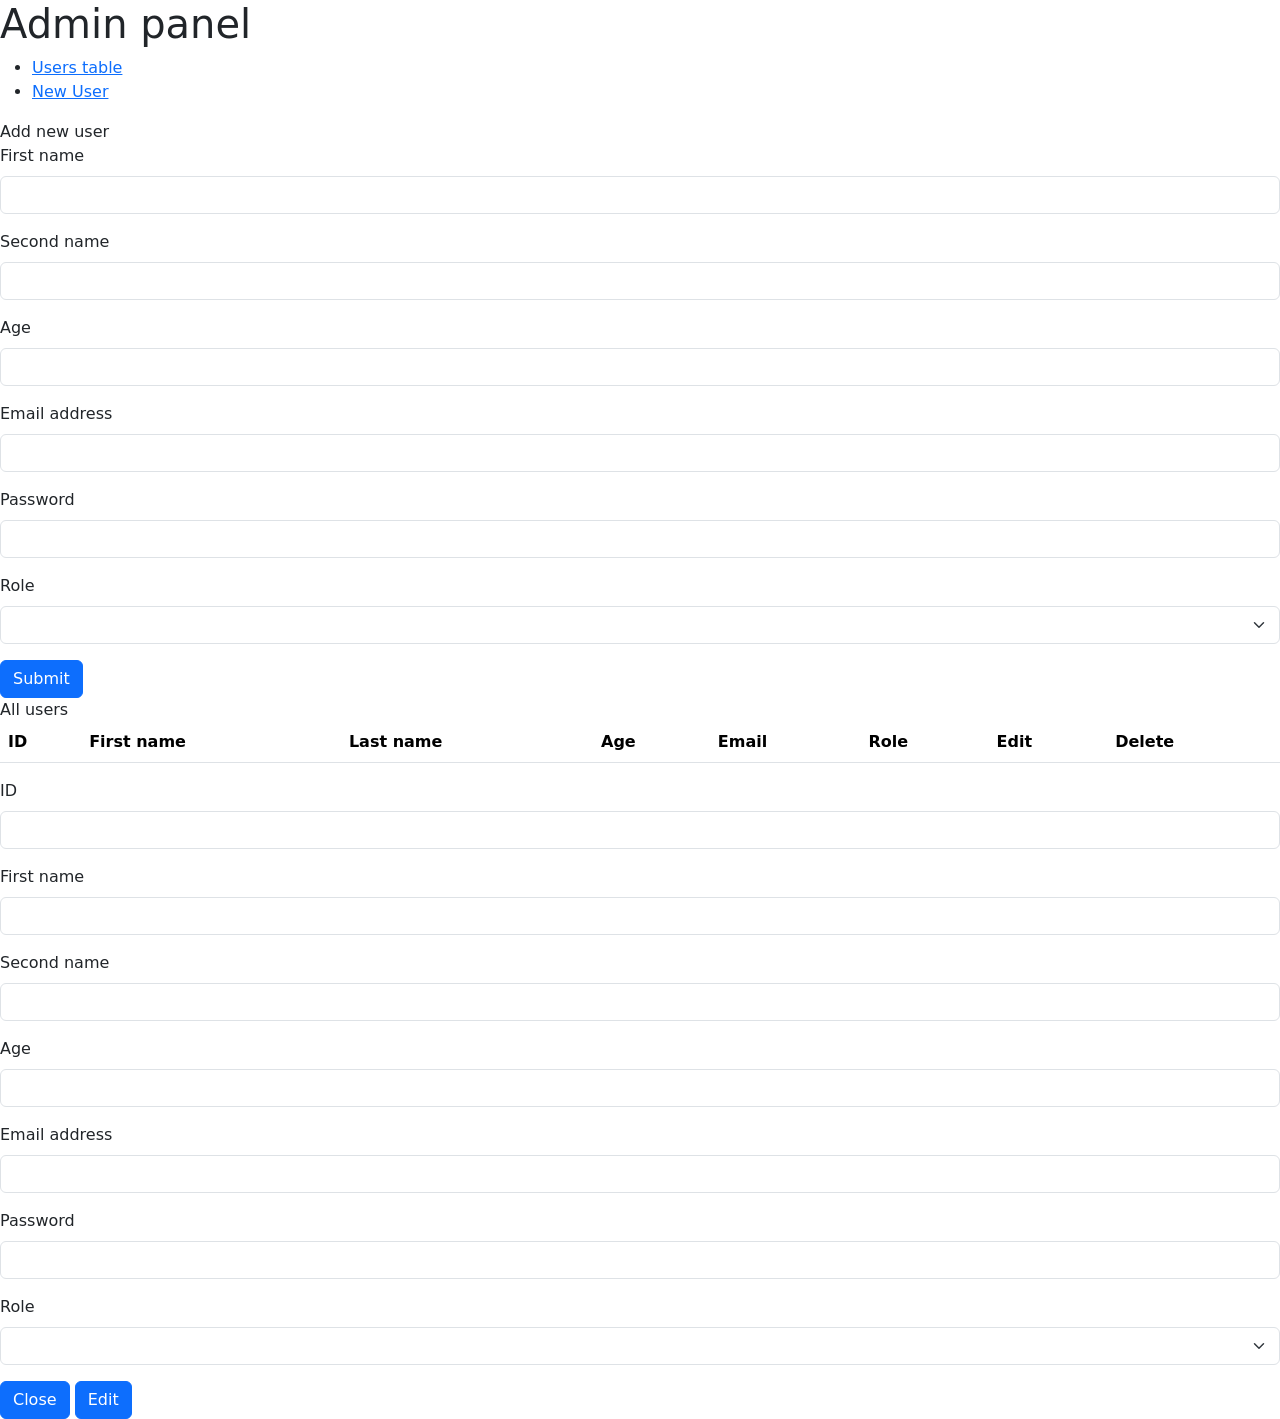
<file: src/main/resources/templates/admin/index.html>
<!DOCTYPE html>
<html lang="en" xmlns="http://www.w3.org/1999/xhtml" xmlns:th="http://www.thymeleaf.org">
<head>
    <meta charset="utf-8"/>
    <meta name="viewport" content="width=device-width, initial-scale=1"/>
    <title>User page</title>

    <link
            href="https://cdn.jsdelivr.net/npm/bootstrap@5.2.1/dist/css/bootstrap.min.css"
            rel="stylesheet"
            integrity="sha384-iYQeCzEYFbKjA/T2uDLTpkwGzCiq6soy8tYaI1GyVh/UjpbCx/TYkiZhlZB6+fzT"
            crossorigin="anonymous"
    />

    <style>
        .bd-placeholder-img {
            font-size: 1.125rem;
            text-anchor: middle;
            -webkit-user-select: none;
            -moz-user-select: none;
            user-select: none;
        }

        @media (min-width: 768px) {
            .bd-placeholder-img-lg {
                font-size: 3.5rem;
            }
        }

        .b-example-divider {
            height: 3rem;
            background-color: rgba(0, 0, 0, 0.1);
            border: solid rgba(0, 0, 0, 0.15);
            border-width: 1px 0;
            box-shadow: inset 0 0.5em 1.5em rgba(0, 0, 0, 0.1),
            inset 0 0.125em 0.5em rgba(0, 0, 0, 0.15);
        }

        .b-example-vr {
            flex-shrink: 0;
            width: 1.5rem;
            height: 100vh;
        }

        .bi {
            vertical-align: -0.125em;
            fill: currentColor;
        }

        .nav-scroller {
            position: relative;
            z-index: 2;
            height: 2.75rem;
            overflow-y: hidden;
        }

        .nav-scroller .nav {
            display: flex;
            flex-wrap: nowrap;
            padding-bottom: 1rem;
            margin-top: -1px;
            overflow-x: auto;
            text-align: center;
            white-space: nowrap;
            -webkit-overflow-scrolling: touch;
        }
    </style>

    <!-- Custom styles for this template -->
    <link th:href="@{/css/headers.css}" rel="stylesheet"/>
    <link th:href="@{/css/modals.css}" rel="stylesheet"/>
</head>
<body class="body">
<div th:replace="fragments/index :: header"></div>
<main class="main-content">
    <div th:replace="fragments/index :: left-nav(current = 'admin')"></div>
    <div class="block-content">
        <h1>Admin panel</h1>
        <ul class="admin-nav">
            <li class="admin-nav-item admin-nav-item-usertable admin-nav-item-current">
                <a href="#"> Users table </a>
            </li>
            <li class="admin-nav-item admin-nav-item-newuser">
                <a href="#"> New User </a>
            </li>
        </ul>
        <div class="add-user-panel">
            <div class="panel-head">Add new user</div>
            <div class="panel-body panel-body-adduser">
                <form class="add-user-form add-user-form-admin" name="addUserAdmin" method="POST" action="/api/admin/adduser">
                    <div class="mb-3">
                        <label for="firstname" class="form-label">First name</label>
                        <input
                                type="text"
                                class="form-control"
                                id="firstname"
                                aria-describedby="first name"
                                name="name"
                        />
                    </div>
                    <div class="mb-3">
                        <label for="secondname" class="form-label">Second name</label>
                        <input
                                type="text"
                                class="form-control"
                                id="secondname"
                                aria-describedby="second name"
                                name="surname"
                        />
                    </div>
                    <div class="mb-3">
                        <label for="age" class="form-label">Age</label>
                        <input
                                type="text"
                                class="form-control"
                                id="age"
                                aria-describedby="age"
                                name="old"
                        />
                    </div>
                    <div class="mb-3">
                        <label for="exampleInputEmail1" class="form-label"
                        >Email address</label
                        >
                        <input
                                type="email"
                                class="form-control"
                                id="exampleInputEmail1"
                                aria-describedby="emailHelp"
                                name="username"
                        />
                    </div>
                    <div class="mb-3">
                        <label for="exampleInputPassword1" class="form-label"
                        >Password</label
                        >
                        <input
                                type="password"
                                class="form-control"
                                id="exampleInputPassword1"
                                name="password"
                        />
                    </div>
                    <div class="mb-3">
                        <label for="role" class="form-label">Role</label>
                        <select class="form-select add-form-select" id="role" name="role">
                            <template id="add-form-select-item-template">
                                <option class="add-form-select-item"></option>
                            </template>
                        </select>
                    </div>
                    <button type="submit" class="btn btn-primary">Submit</button>
                </form>
            </div>
        </div>
        <div class="user-table admin-panel-current">
            <div class="panel-head">All users</div>
            <div class="panel-body">
                <table class="table table-striped">
                    <thead>
                    <th>ID</th>
                    <th>First name</th>
                    <th>Last name</th>
                    <th>Age</th>
                    <th>Email</th>
                    <th>Role</th>
                    <th>Edit</th>
                    <th>Delete</th>
                    </thead>
                    <tbody class="user-table-list">
                    <template id="user-table-item-template">
                        <tr class="user-table-item">
                            <td class="user-id"></td>
                            <td class="user-name"></td>
                            <td class="user-surname"></td>
                            <td class="user-old"></td>
                            <td class="user-username"></td>
                            <td class="user-stringroles"></td>
                            <td>
                                <button
                                        type="button"
                                        class="user-button user-edit-button"
                                >
                                    Edit
                                </button>
                            </td>
                            <td>
                                <button
                                        type="button"
                                        class="user-button user-delete-button"
                                >
                                    Delete
                                </button>
                            </td>
                        </tr>
                    </template>
                    </tbody>
                </table>
            </div>
        </div>
    </div>
</main>
<div class="modal-body modal-hidden">
    <form class="add-user-form modal-form" name="editUserForm" method="POST" action="/api/admin/edit/">
        <div class="mb-3">
            <label for="id-modal" class="form-label">ID</label>
            <input
                    type="text"
                    class="form-control modal-id"
                    id="id-modal"
                    aria-describedby="id"
                    name="id"
                    readonly
            />
        </div>
        <div class="mb-3">
            <label for="firstname-modal" class="form-label">First name</label>
            <input
                    type="text"
                    class="form-control modal-name"
                    id="firstname-modal"
                    aria-describedby="first name"
                    name="name"
            />
        </div>
        <div class="mb-3">
            <label for="secondname-modal" class="form-label">Second name</label>
            <input
                    type="text"
                    class="form-control modal-surname"
                    id="secondname-modal"
                    aria-describedby="second name"
                    name="surname"
            />
        </div>
        <div class="mb-3">
            <label for="age-modal" class="form-label">Age</label>
            <input
                    type="number"
                    class="form-control modal-age"
                    id="age-modal"
                    aria-describedby="age"
                    name="old"
            />
        </div>
        <div class="mb-3">
            <label for="exampleInputEmail1-modal" class="form-label"
            >Email address</label
            >
            <input
                    type="email"
                    class="form-control modal-username"
                    id="exampleInputEmail1-modal"
                    aria-describedby="emailHelp"
                    name="username"
            />
        </div>
        <div class="mb-3">
            <label for="exampleInputPassword1-modal" class="form-label"
            >Password</label
            >
            <input
                    type="password"
                    class="form-control"
                    id="exampleInputPassword1-modal"
                    name="password"
            />
        </div>
        <div class="mb-3">
            <label for="role-modal" class="form-label">Role</label>
            <select class="form-select" id="role-modal" name="role">
                <template id="modal-form-select-item-template">
                    <option class="form-select-item"></option>
                </template>
            </select>
        </div>
        <button type="button" class="btn btn-primary btn-primary-close">Close</button>
        <button type="submit" class="btn btn-primary btn-primary-accept">Edit</button>
    </form>
</div>

<script th:src="@{/js/currentUser.js}"></script>
<script th:src="@{/js/script.js}"></script>
<script
        src="https://cdn.jsdelivr.net/npm/bootstrap@5.2.1/dist/js/bootstrap.bundle.min.js"
        integrity="sha384-u1OknCvxWvY5kfmNBILK2hRnQC3Pr17a+RTT6rIHI7NnikvbZlHgTPOOmMi466C8"
        crossorigin="anonymous"
></script>
</body>
</html>
</file>
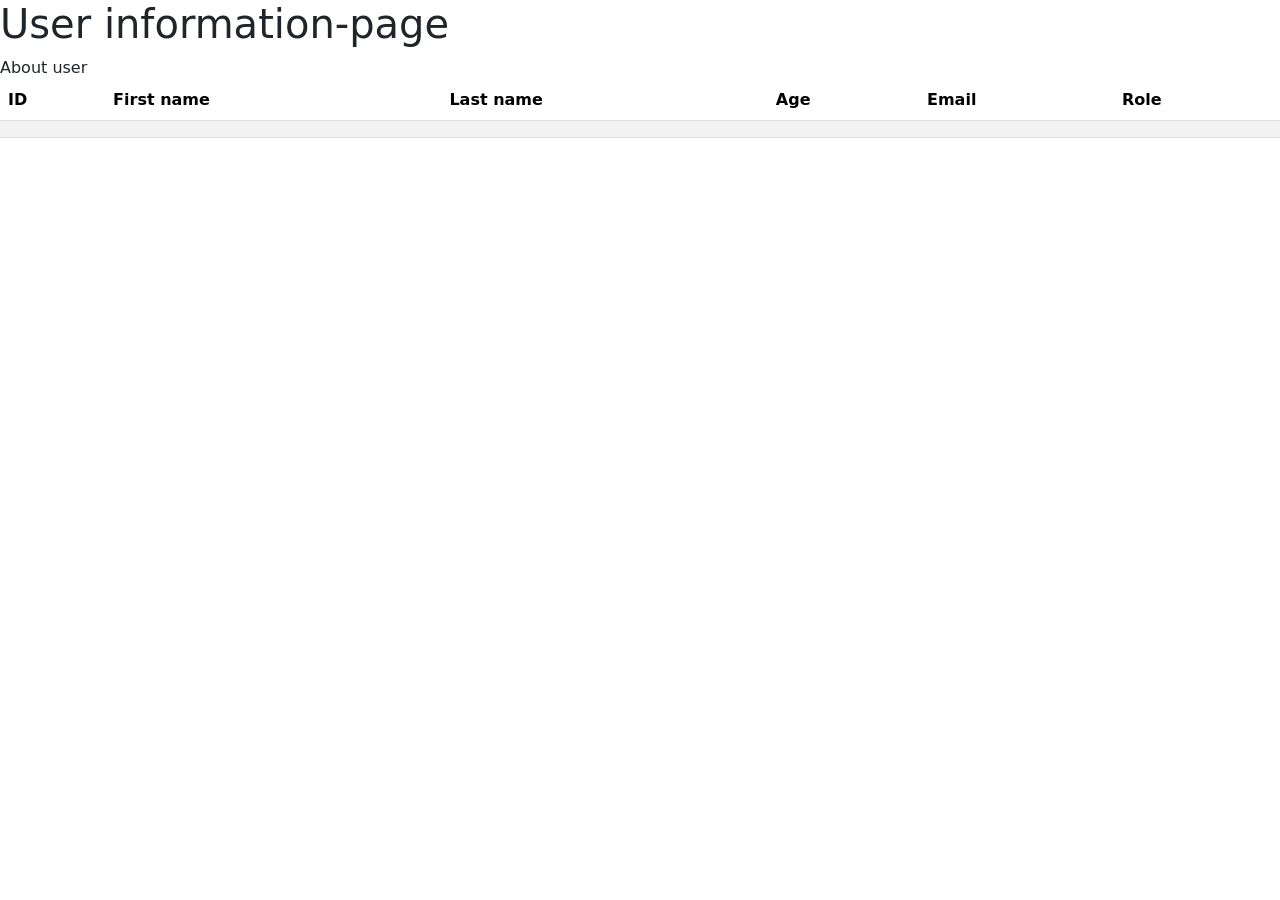
<file: src/main/resources/templates/user/index.html>
<!DOCTYPE html>
<html lang="en" xmlns="http://www.w3.org/1999/xhtml" xmlns:th="http://www.thymeleaf.org"
      xmlns:sec="https://www.thymeleaf.org/thymeleaf-extras-springsecurity3">
<head>
    <meta charset="utf-8"/>
    <meta name="viewport" content="width=device-width, initial-scale=1"/>
    <title>User page</title>

    <link
            href="https://cdn.jsdelivr.net/npm/bootstrap@5.2.1/dist/css/bootstrap.min.css"
            rel="stylesheet"
            integrity="sha384-iYQeCzEYFbKjA/T2uDLTpkwGzCiq6soy8tYaI1GyVh/UjpbCx/TYkiZhlZB6+fzT"
            crossorigin="anonymous"
    />

    <style>
        .bd-placeholder-img {
            font-size: 1.125rem;
            text-anchor: middle;
            -webkit-user-select: none;
            -moz-user-select: none;
            user-select: none;
        }

        @media (min-width: 768px) {
            .bd-placeholder-img-lg {
                font-size: 3.5rem;
            }
        }

        .b-example-divider {
            height: 3rem;
            background-color: rgba(0, 0, 0, 0.1);
            border: solid rgba(0, 0, 0, 0.15);
            border-width: 1px 0;
            box-shadow: inset 0 0.5em 1.5em rgba(0, 0, 0, 0.1),
            inset 0 0.125em 0.5em rgba(0, 0, 0, 0.15);
        }

        .b-example-vr {
            flex-shrink: 0;
            width: 1.5rem;
            height: 100vh;
        }

        .bi {
            vertical-align: -0.125em;
            fill: currentColor;
        }

        .nav-scroller {
            position: relative;
            z-index: 2;
            height: 2.75rem;
            overflow-y: hidden;
        }

        .nav-scroller .nav {
            display: flex;
            flex-wrap: nowrap;
            padding-bottom: 1rem;
            margin-top: -1px;
            overflow-x: auto;
            text-align: center;
            white-space: nowrap;
            -webkit-overflow-scrolling: touch;
        }
    </style>

    <!-- Custom styles for this template -->
    <link th:href="@{/css/headers.css}" rel="stylesheet"/>
</head>
<body class="body">
<div th:replace="fragments/index :: header"></div>
<main class="main-content">
    <div th:replace="fragments/index :: left-nav(current = 'user')"></div>
    <div class="block-content">
        <h1>User information-page</h1>
        <div class="user-table admin-panel-current">
            <div class="panel-head">About user</div>
            <div class="panel-body">
                <table class="table table-striped">
                    <thead>
                    <th>ID</th>
                    <th>First name</th>
                    <th>Last name</th>
                    <th>Age</th>
                    <th>Email</th>
                    <th>Role</th>
                    </thead>
                    <tbody class="user-table-list">
                    <tr class="user-table-item">
                        <td class="id"></td>
                        <td class="name"></td>
                        <td class="surname"></td>
                        <td class="old"></td>
                        <td class="username"></td>
                        <td class="roles"></td>
                    </tr>
                    </tbody>
                </table>
            </div>
        </div>
    </div>
</main>

<script th:src="@{/js/currentUser.js}"></script>
<script
        src="https://cdn.jsdelivr.net/npm/bootstrap@5.2.1/dist/js/bootstrap.bundle.min.js"
        integrity="sha384-u1OknCvxWvY5kfmNBILK2hRnQC3Pr17a+RTT6rIHI7NnikvbZlHgTPOOmMi466C8"
        crossorigin="anonymous"
></script>
</body>
</html>
</file>
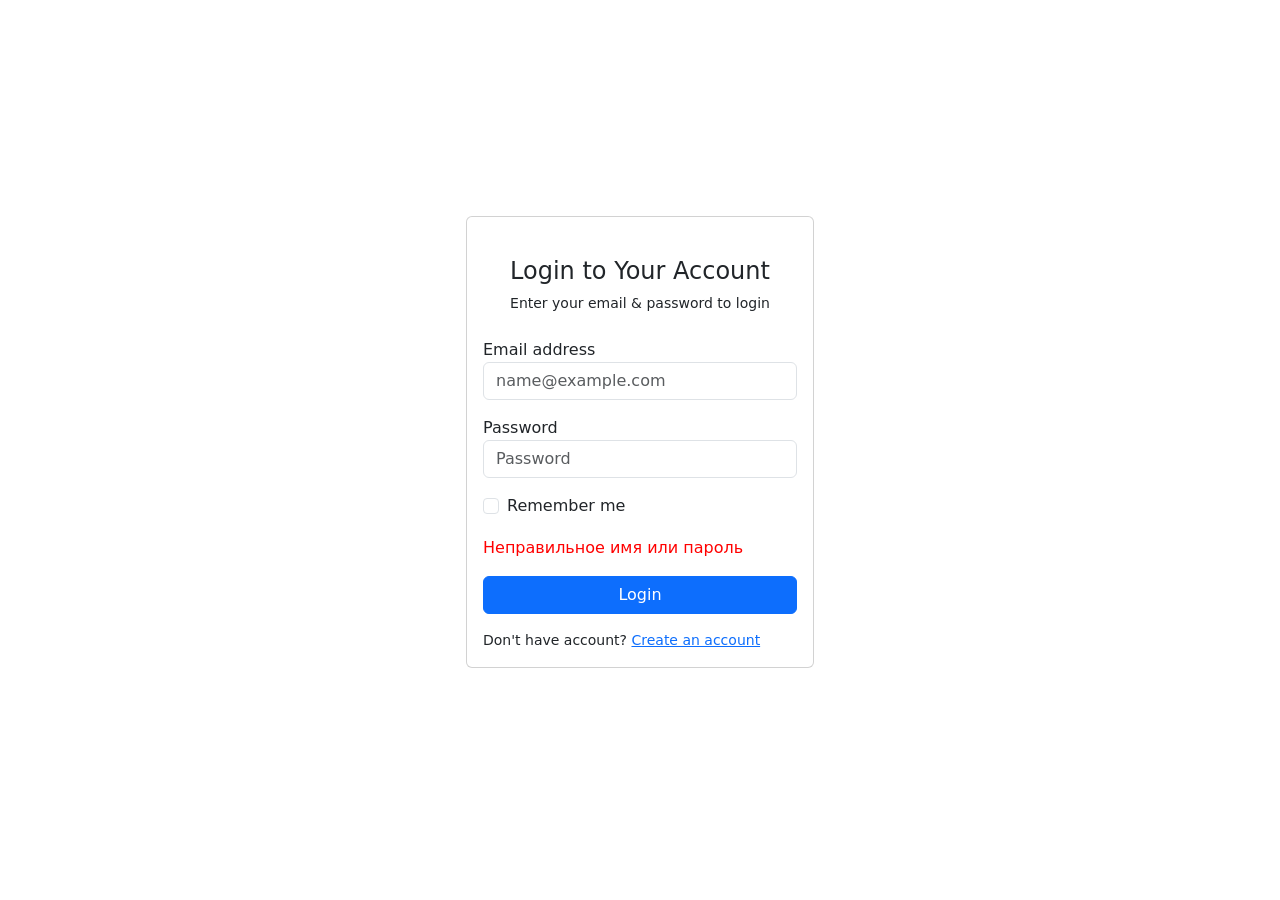
<file: src/main/resources/templates/auth/login.html>
<!DOCTYPE html>
<html lang="en" xmlns:th="http://www.thymeleaf.org">
<head>
    <!-- Required meta tags -->
    <meta charset="utf-8">
    <meta name="viewport" content="width=device-width, initial-scale=1">

    <!-- Bootstrap CSS -->
    <link href="https://cdn.jsdelivr.net/npm/bootstrap@5.0.2/dist/css/bootstrap.min.css" rel="stylesheet"
          integrity="sha384-EVSTQN3/azprG1Anm3QDgpJLIm9Nao0Yz1ztcQTwFspd3yD65VohhpuuCOmLASjC" crossorigin="anonymous">
    <title>Login</title>

</head>

<body>

<main>
    <div class="container">

        <section class="section register min-vh-100 d-flex flex-column align-items-center justify-content-center py-4">
            <div class="container">
                <div class="row justify-content-center">
                    <div class="col-lg-4 col-md-6 d-flex flex-column align-items-center justify-content-center">

                        <div class="card mb-3">

                            <div class="card-body">

                                <div class="pt-4 pb-2">
                                    <h5 class="card-title text-center pb-0 fs-4">Login to Your Account</h5>
                                    <p class="text-center small">Enter your email & password to login</p>
                                </div>

                                <form class="row g-3 needs-validation" name="f" method="post" action="/process_login"
                                      novalidate>
                                    <input type="hidden" th:name="${_csrf.parameterName}" th:value="${_csrf.token}"/>

                                    <div class="col-12">
                                        <label for="username">Email address</label>
                                        <input type="email" class="form-control" name="username" id="username"
                                               placeholder="name@example.com"/>
                                    </div>

                                    <div class="col-12">
                                        <label for="password">Password</label>
                                        <input type="password" class="form-control" name="password" id="password"
                                               placeholder="Password">
                                    </div>

                                    <div class="col-12">
                                        <div class="form-check">
                                            <input class="form-check-input" type="checkbox" name="remember" value="true"
                                                   id="rememberMe">
                                            <label class="form-check-label" for="rememberMe">Remember me</label>
                                        </div>
                                    </div>
                                    <div th:if="${param.error}" style="color: red">
                                        Неправильное имя или пароль
                                    </div>
                                    <div class="col-12">
                                        <button class="btn btn-primary w-100" type="submit">Login</button>
                                    </div>
                                    <div class="col-12">
                                        <p class="small mb-0">Don't have account? <a href="/auth/registration">Create
                                            an account</a></p>
                                    </div>
                                </form>

                            </div>
                        </div>

                    </div>
                </div>
            </div>

        </section>

    </div>
</main>



<script src="https://cdn.jsdelivr.net/npm/@popperjs/core@2.9.2/dist/umd/popper.min.js"
        integrity="sha384-IQsoLXl5PILFhosVNubq5LC7Qb9DXgDA9i+tQ8Zj3iwWAwPtgFTxbJ8NT4GN1R8p"
        crossorigin="anonymous"></script>
<script src="https://cdn.jsdelivr.net/npm/bootstrap@5.0.2/dist/js/bootstrap.min.js"
        integrity="sha384-cVKIPhGWiC2Al4u+LWgxfKTRIcfu0JTxR+EQDz/bgldoEyl4H0zUF0QKbrJ0EcQF"
        crossorigin="anonymous"></script>

</body>
</html>
</file>
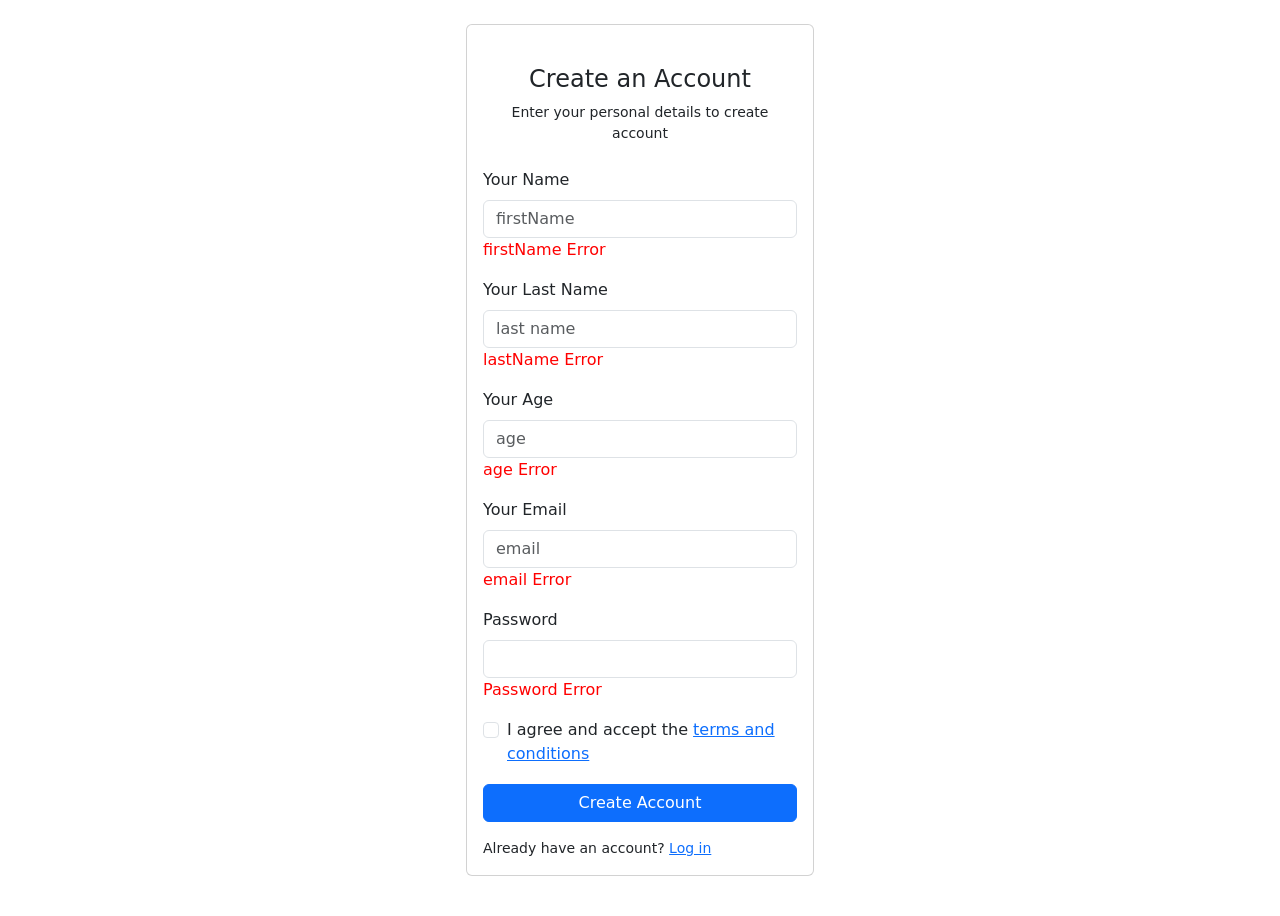
<file: src/main/resources/templates/auth/registration.html>
<!DOCTYPE html>
<html lang="en" xmlns:th="http://www.thymeleaf.org">
<head>
    <meta charset="utf-8">
    <meta content="width=device-width, initial-scale=1.0" name="viewport">

    <title>Register</title>
    <meta content="" name="description">
    <meta content="" name="keywords">

    <!-- Google Fonts -->
    <link href="https://fonts.gstatic.com" rel="preconnect">
    <link href="https://fonts.googleapis.com/css?family=Open+Sans:300,300i,400,400i,600,600i,700,700i|Nunito:300,300i,400,400i,600,600i,700,700i|Poppins:300,300i,400,400i,500,500i,600,600i,700,700i"
          rel="stylesheet">


    <!-- Bootstrap CSS -->
    <link href="https://cdn.jsdelivr.net/npm/bootstrap@5.0.2/dist/css/bootstrap.min.css" rel="stylesheet"
          integrity="sha384-EVSTQN3/azprG1Anm3QDgpJLIm9Nao0Yz1ztcQTwFspd3yD65VohhpuuCOmLASjC" crossorigin="anonymous">

</head>

<body>

<main>
    <div class="container">

        <section class="section register min-vh-100 d-flex flex-column align-items-center justify-content-center py-4">
            <div class="container">
                <div class="row justify-content-center">
                    <div class="col-lg-4 col-md-6 d-flex flex-column align-items-center justify-content-center">

                        <div class="card mb-3">

                            <div class="card-body">

                                <div class="pt-4 pb-2">
                                    <h5 class="card-title text-center pb-0 fs-4">Create an Account</h5>
                                    <p class="text-center small">Enter your personal details to create account</p>
                                </div>

                                <form class="row g-3 needs-validation" th:method="POST"
                                      th:action="@{/auth/registration}" th:object="${person}" novalidate>
                                    <div class="col-12">
                                        <label for="firstName" class="form-label">Your Name</label>
                                        <input type="text" class="form-control" th:field="*{name}" id="firstName"
                                               placeholder="firstName" required/>
                                        <div style="color:red" th:if="${#fields.hasErrors('name')}"
                                             th:errors="*{name}">firstName Error
                                        </div>
                                        <div class="invalid-feedback">Please, enter your name!</div>
                                    </div>

                                    <div class="col-12">
                                        <label for="lastName" class="form-label">Your Last Name</label>
                                        <input type="text" class="form-control" th:field="*{surname}" id="lastName"
                                               placeholder="last name" required/>
                                        <div style="color:red" th:if="${#fields.hasErrors('surname')}"
                                             th:errors="*{surname}">lastName Error
                                        </div>
                                        <div class="invalid-feedback">Please, enter your last name!</div>
                                    </div>

                                    <div class="col-12">
                                        <label for="age" class="form-label">Your Age</label>
                                        <input type="number" class="form-control" th:field="*{old}" id="age"
                                               placeholder="age" required/>
                                        <div style="color:red" th:if="${#fields.hasErrors('old')}" th:errors="*{old}">
                                            age
                                            Error
                                        </div>
                                        <div class="invalid-feedback">Please, enter your age!</div>
                                    </div>

                                    <div class="col-12">
                                        <label for="email" class="form-label">Your Email</label>
                                        <input type="email" name="email" class="form-control" th:field="*{username}"
                                               id="email" placeholder="email" required/>
                                        <div style="color:red" th:if="${#fields.hasErrors('username')}"
                                             th:errors="*{username}">
                                            email Error
                                        </div>
                                        <div class="invalid-feedback">Please enter a valid Email address!</div>
                                    </div>

                                    <div class="col-12">
                                        <label for="password" class="form-label">Password</label>
                                        <input type="password" th:field="*{password}" name="password"
                                               class="form-control" id="password" required>
                                        <div style="color:red"
                                             th:if="${#fields.hasErrors('password')}"
                                             th:errors="*{password}">Password Error
                                        </div>
                                        <div class="invalid-feedback">Please enter your password!</div>
                                    </div>

                                    <div class="col-12">
                                        <div class="form-check">
                                            <input class="form-check-input" name="terms" type="checkbox" value=""
                                                   id="acceptTerms" required>
                                            <label class="form-check-label" for="acceptTerms">I agree and accept the <a
                                                    href="#">terms and conditions</a></label>
                                            <div class="invalid-feedback">You must agree before submitting.</div>
                                        </div>
                                    </div>
                                    <div class="col-12">
                                        <button class="btn btn-primary w-100" type="submit">Create Account</button>
                                    </div>
                                    <div class="col-12">
                                        <p class="small mb-0">Already have an account? <a href="/auth/login">Log in</a>
                                        </p>
                                    </div>
                                </form>

                            </div>
                        </div>

                    </div>
                </div>
            </div>

        </section>

    </div>
</main>


<script src="https://cdn.jsdelivr.net/npm/@popperjs/core@2.9.2/dist/umd/popper.min.js"
        integrity="sha384-IQsoLXl5PILFhosVNubq5LC7Qb9DXgDA9i+tQ8Zj3iwWAwPtgFTxbJ8NT4GN1R8p"
        crossorigin="anonymous"></script>
<script src="https://cdn.jsdelivr.net/npm/bootstrap@5.0.2/dist/js/bootstrap.min.js"
        integrity="sha384-cVKIPhGWiC2Al4u+LWgxfKTRIcfu0JTxR+EQDz/bgldoEyl4H0zUF0QKbrJ0EcQF"
        crossorigin="anonymous"></script>

</body>
</html>
</file>
